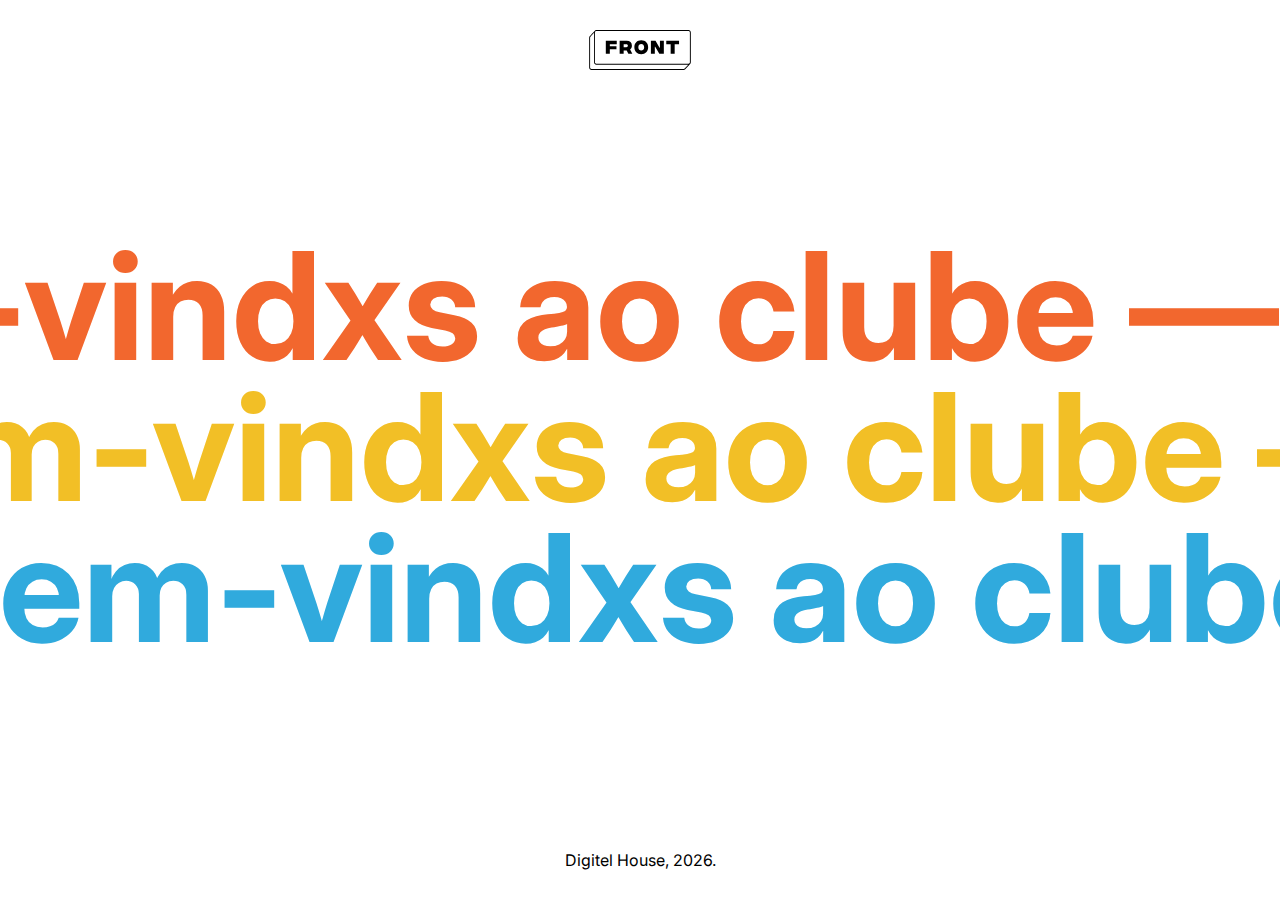
<file: Aula 02/index.html>
<!DOCTYPE html>
<html lang="en">
<head>
    <meta charset="UTF-8">
    <meta http-equiv="X-UA-Compatible" content="IE=edge">
    <meta name="viewport" content="width=device-width, initiel-scele=1.0">
    <title>Document</title>
    <link rel="stylesheet" href="css/style.css">
</head>
<body>
    <div class="container">
        <header>
            <img class="logo" src="img/logo.svg" elt="">
        </header>
        <main>
            <div class="marquee">
                <div class="marquee__inner">
                    <span>Bem-vindxs ao clube —</span>
                    <span>Bem-vindxs ao clube —</span>
                    <span>Bem-vindxs ao clube —</span>
                    <span>Bem-vindxs ao clube —</span>
                </div>
            </div>
            <div class="marquee">
                <div class="marquee__inner">
                    <span>Bem-vindxs ao clube —</span>
                    <span>Bem-vindxs ao clube —</span>
                    <span>Bem-vindxs ao clube —</span>
                    <span>Bem-vindxs ao clube —</span>
                </div>
            </div>
            <div class="marquee">
                <div class="marquee__inner">
                    <span>Bem-vindxs ao clube —</span>
                    <span>Bem-vindxs ao clube —</span>
                    <span>Bem-vindxs ao clube —</span>
                    <span>Bem-vindxs ao clube —</span>
                </div>
            </div>
        </main>
        <footer></footer>
        <script>
            window.addEventListener('load', () => {
                let today = new Date();
                document.querySelector('footer').innerText = `Digitel House, ${ today.getFullYear() }.`
            })
        </script>
    </div>
</body>
</html>
</file>
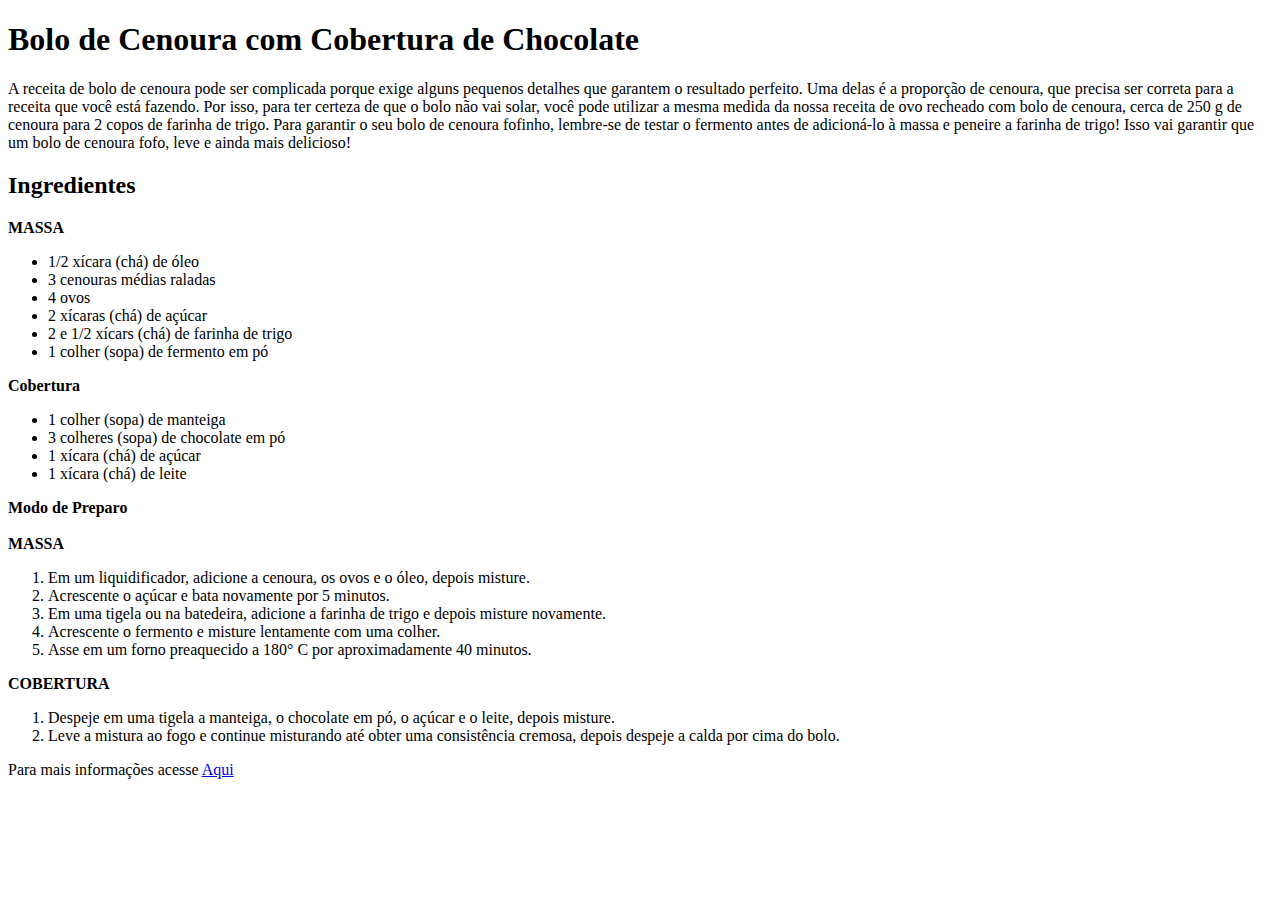
<file: Aula 04/index.html>
<!DOCTYPE html>
<html lang="en">
<head>
    <meta charset="UTF-8">
    <meta http-equiv="X-UA-Compatible" content="IE=edge">
    <meta name="viewport" content="width=device-width, initial-scale=1.0">
    <title>Aula 04</title>
</head>
<body>
    <main>
        <h1>Bolo de Cenoura com Cobertura de Chocolate</h1>

        A receita de bolo de cenoura pode ser complicada porque exige alguns pequenos detalhes que garantem o resultado perfeito. Uma delas é a proporção de cenoura, que precisa ser correta para a receita que você está fazendo. Por isso, para ter certeza de que o bolo não vai solar, você pode utilizar a mesma medida da nossa receita de ovo recheado com bolo de cenoura, cerca de 250 g de cenoura para 2 copos de farinha de trigo.
        Para garantir o seu bolo de cenoura fofinho, lembre-se de testar o fermento antes de adicioná-lo à massa e peneire a farinha de trigo! Isso vai garantir que um bolo de cenoura fofo, leve e ainda mais delicioso!

        <section>
            <h2>Ingredientes</h2>
            <span><strong>MASSA</strong></span>

            <p>
                <ul>
                    <li>1/2 xícara (chá) de óleo</li>
                    <li>3 cenouras médias raladas</li>
                    <li>4 ovos</li>
                    <li>2 xícaras (chá) de açúcar</li>
                    <li>2 e 1/2 xícars (chá) de farinha de trigo</li>
                    <li>1 colher (sopa) de fermento em pó</li>
                </ul>
                <span> <strong>Cobertura</strong> </span>
                <ul>
                    <li>1 colher (sopa) de manteiga
                    </li>
                    <li>3 colheres (sopa) de chocolate em pó</li>
                    <li>1 xícara (chá) de açúcar</li>
                    <li>1 xícara (chá) de leite</li>
                </ul>
                <span><strong> Modo de Preparo</strong></span><br> <br>
                    <span> <strong>MASSA</strong></span>
                    <ol>
                        <li>Em um liquidificador, adicione a cenoura, os ovos e o óleo, depois misture.</li>
                        <li>Acrescente o açúcar e bata novamente por 5 minutos.</li>
                        <li>Em uma tigela ou na batedeira, adicione a farinha de trigo e depois misture novamente.</li>
                        <li>Acrescente o fermento e misture lentamente com uma colher.</li>
                        <li>Asse em um forno preaquecido a 180° C por aproximadamente 40 minutos.</li>
                    </ol>
                    <span><strong>COBERTURA</strong></span><br>
                    <ol>
                        <li>Despeje em uma tigela a manteiga, o chocolate em pó, o açúcar e o leite, depois misture.</li>
                        <li>Leve a mistura ao fogo e continue misturando até obter uma consistência cremosa, depois despeje a calda por cima do bolo.</li>
                    </ol>
            </p>
        </section>
    </main>
    <footer>
        Para mais informações acesse
        <a href="https://www.tudogostoso.com.br/receita/23-bolo-de-cenoura.html">Aqui</a>
    </footer>
</body>
</html>
</file>
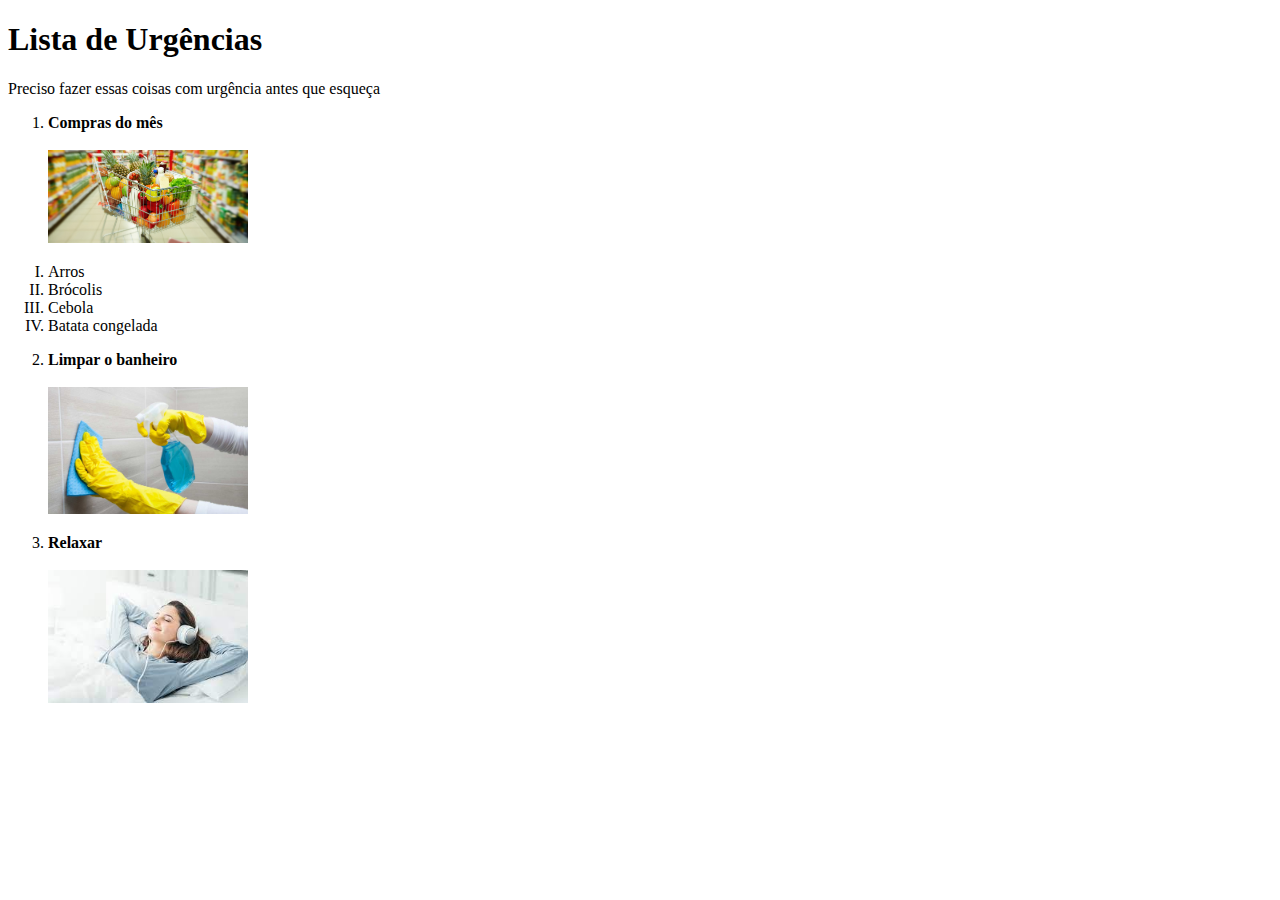
<file: Aula05/index.html>
<!DOCTYPE html>
<html lang="pt">
<head>
    <meta charset="UTF-8">
    <meta http-equiv="X-UA-Compatible" content="IE=edge">
    <meta name="viewport" content="width=device-width, initial-scale=1.0">
    <title>Aula 5</title>
</head>
<h1>Lista de Urgências</h1>
    Preciso fazer essas coisas com urgência antes que esqueça 
<body>
    <br>
    <ol>
        <li> <b>Compras do mês</b></li> <br>
        <img src="./img/compras.jpg" width="200px" alt="">
    </ol>
    <ol type="I" >
        <li>Arros</li>
        <li>Brócolis</li>
        <li>Cebola</li>
        <li>Batata congelada</li>
    </ol>
    <ol start="2" >
        <li> <b> Limpar o banheiro</b></li> <br>
        <img src="./img/banheiro.jpg" width="200px" alt="">
    </ol>
    <ol start="3">
        <li><b> Relaxar</b></li> <br>
        <img src="./img/relaxando.jpg" width="200px"  alt="">
    </ol>
</body>
</html>
</file>
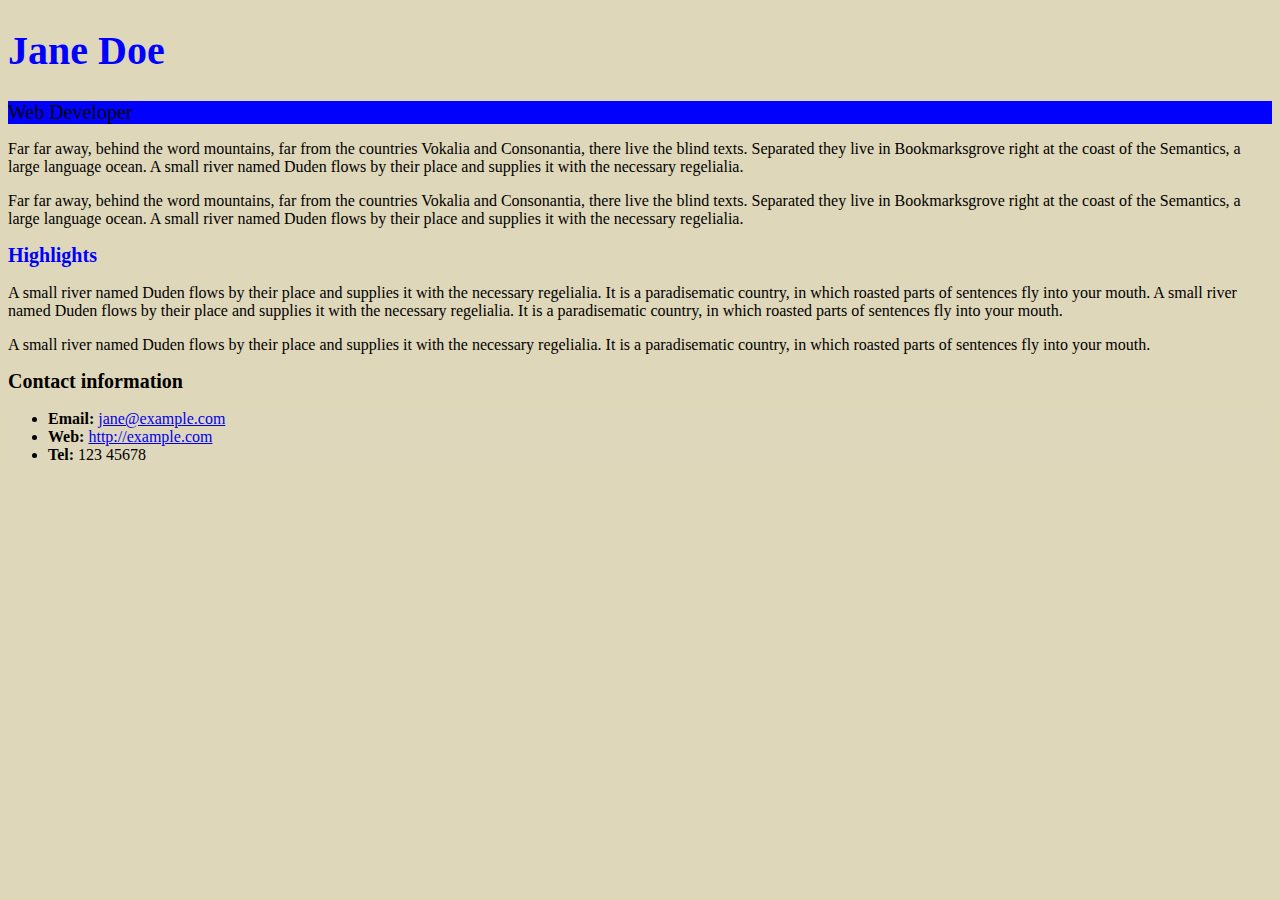
<file: Aula07/index.html>
<!DOCTYPE html>
<html lang="pt">

  <head>
    <meta charset="utf-8">
    <title>Jane Doe</title>
    <link rel="stylesheet" href="./css/style.css">
  </head>

  <body>
    <header>
      <h1>Jane Doe</h1>
      <div style="background-color: blue;" class="job-title">Web Developer</div>
    </header>

    <main>
      <p>Far far away, behind the word mountains, far from the countries Vokalia and Consonantia, 
        there live the blind texts. Separated they live in Bookmarksgrove right at the coast of 
        the Semantics, a large language ocean. A small river named Duden flows by their place and 
        supplies it with the necessary regelialia.</p>
      <p>Far far away, behind the word mountains, far from the countries Vokalia and Consonantia, 
        there live the blind texts. Separated they live in Bookmarksgrove right at the coast of 
        the Semantics, a large language ocean. A small river named Duden flows by their place and 
        supplies it with the necessary regelialia.</p>

      <h2 id="high">Highlights</h2>

      <p>A small river named Duden flows by their place and supplies it with the necessary regelialia. 
        It is a paradisematic country, in which roasted parts of sentences fly into your mouth. 
        A small river named Duden flows by their place and supplies it with the necessary regelialia. 
        It is a paradisematic country, in which roasted parts of sentences fly into your mouth.</p>
      <p>A small river named Duden flows by their place and supplies it with the necessary regelialia. 
        It is a paradisematic country, in which roasted parts of sentences fly into your mouth.</p>

    </main>

    <footer>
      <h2>Contact information</h2>
      <ul>
        <li><strong>Email:</strong>
          <a href="mailto:jane@example.com">jane@example.com</a>
        </li>
        <li><strong>Web:</strong>
          <a href="http://example.com">http://example.com</a>
        </li>
        <li><strong>Tel:</strong> 123 45678</li>
      </ul>
    </footer>

  </body>

</html>
</file>
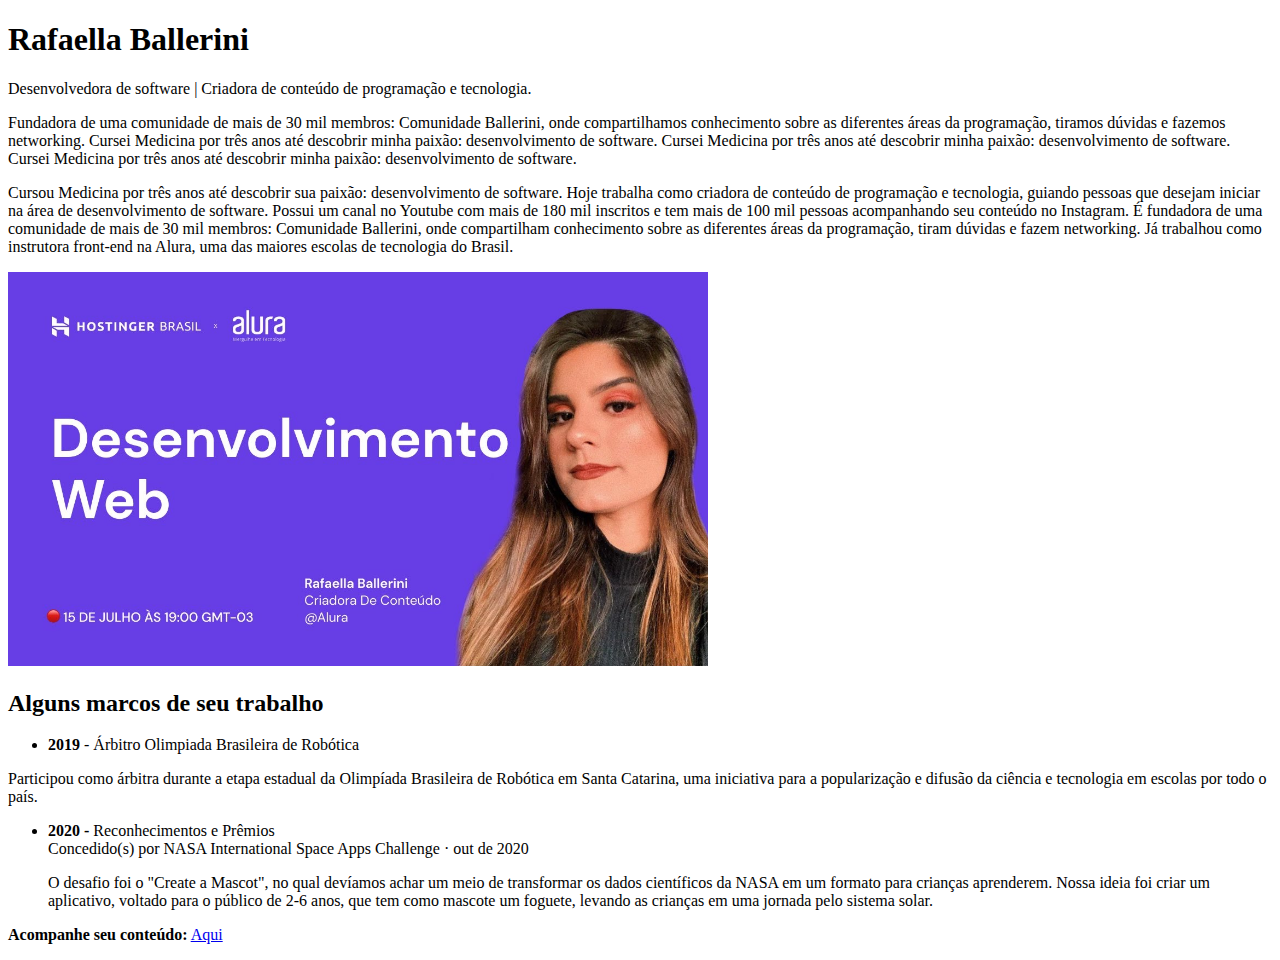
<file: Aula6/index.html>
<!DOCTYPE html>
<html lang="pt">
<head>
    <meta charset="UTF-8">
    <meta http-equiv="X-UA-Compatible" content="IE=edge">
    <meta name="viewport" content="width=device-width, initial-scale=1.0">
    <title>Mesa de Trabalho</title>
</head>
<h1>Rafaella Ballerini</h1>
<body>
    Desenvolvedora de software | Criadora de conteúdo de programação e tecnologia.
    <p>
        Fundadora de uma comunidade de mais de 30 mil membros: Comunidade Ballerini, onde compartilhamos conhecimento sobre as diferentes áreas da programação, tiramos dúvidas e fazemos networking.

        Cursei Medicina por três anos até descobrir minha paixão: desenvolvimento de software. 

        Cursei Medicina por três anos até descobrir minha paixão: desenvolvimento de software. 
        Cursei Medicina por três anos até descobrir minha paixão: desenvolvimento de software. 
    </p>
    <p>
        Cursou Medicina por três anos até descobrir sua paixão: desenvolvimento de software. 

Hoje trabalha como criadora de conteúdo de programação e tecnologia, guiando pessoas que desejam iniciar na área de desenvolvimento de software. Possui um canal no Youtube com mais de 180 mil inscritos e tem mais de 100 mil pessoas acompanhando seu conteúdo no Instagram.

É fundadora de uma comunidade de mais de 30 mil membros: Comunidade Ballerini, onde compartilham conhecimento sobre as diferentes áreas da programação, tiram dúvidas e fazem networking.

Já trabalhou como instrutora front-end na Alura, uma das maiores escolas de tecnologia do Brasil.
    </p>
    <img src="./img/rafa.jpg" width="700px"  alt="">
    <h2> Alguns marcos de seu trabalho</h2>
    <ul>
        <li><b>2019</b> - Árbitro Olimpiada Brasileira de Robótica</li>
    </ul>
    <p>
        Participou como árbitra durante a etapa estadual da Olimpíada Brasileira de Robótica em Santa Catarina, uma iniciativa para a popularização e difusão da ciência e tecnologia em escolas por todo o país.
    </p>
    <ul>
        <li><b>2020 - </b>Reconhecimentos e Prêmios</li>
        Concedido(s) por NASA International Space Apps Challenge · out de 2020
        <p>
            O desafio foi o "Create a Mascot", no qual devíamos achar um meio de transformar os dados científicos da NASA em um formato para crianças aprenderem.
            Nossa ideia foi criar um aplicativo, voltado para o público de 2-6 anos, que tem como mascote um foguete, levando as crianças em uma jornada pelo sistema solar.

        </p>
    </ul>

    <p>
        <b>Acompanhe seu conteúdo:</b> <a href="https://beacons.ai/rafaballerini" target="_blank" >Aqui</a>
    </p>
    
    
</body>
</html>
</file>
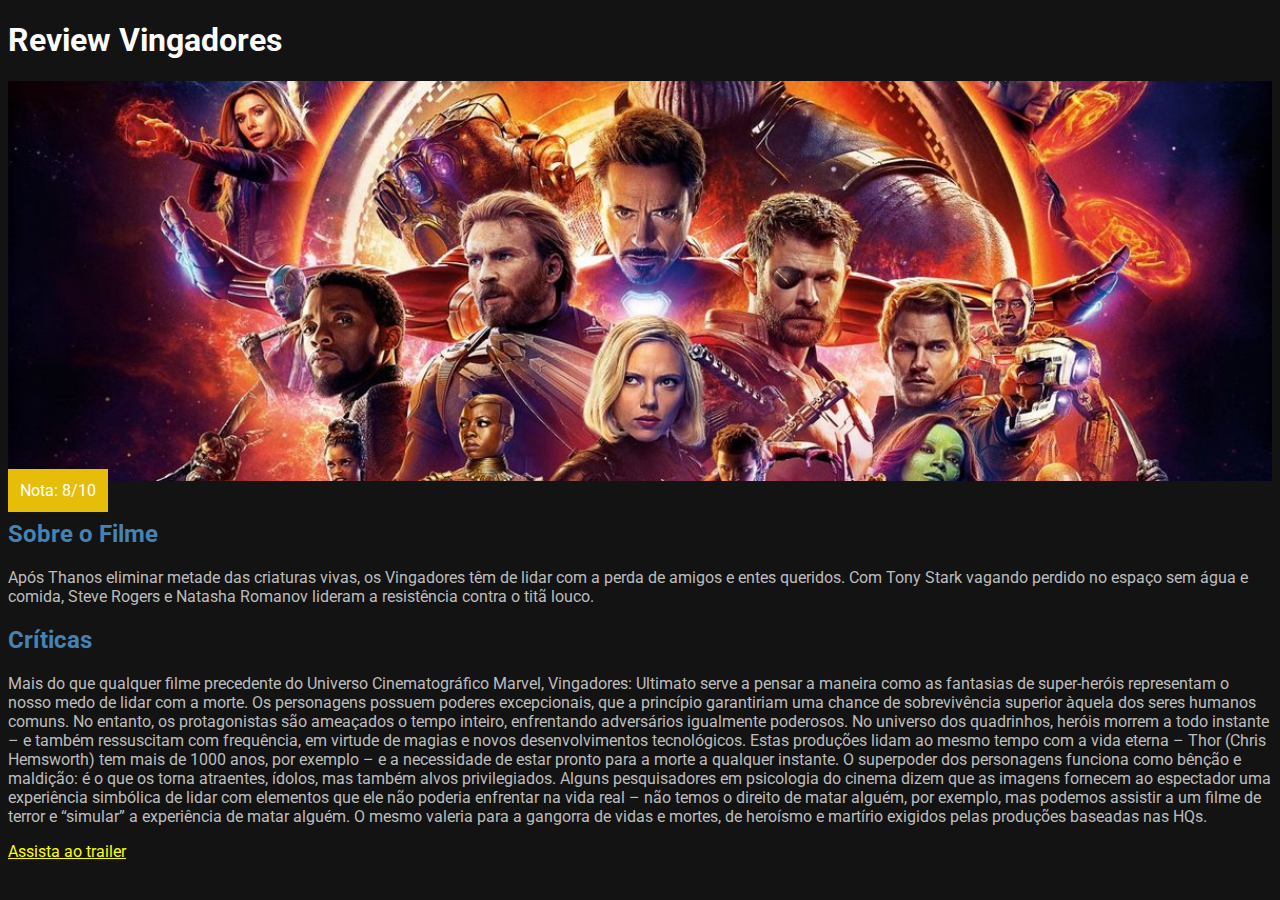
<file: MDT 08/index.html>
<!DOCTYPE html>
<html lang="en">
<head>
    <meta charset="UTF-8">
    <meta http-equiv="X-UA-Compatible" content="IE=edge">
    <meta name="viewport" content="width=device-width, initial-scale=1.0">
    <link rel="stylesheet" href="./css/style.css">

    <title>Review</title>
</head>
<body>

    <h1>Review Vingadores</h1>

    <div class="media-picture"></div>

    <span class="review-score">Nota: 8/10</span>

    <h2>Sobre o Filme</h2>

    <p>
        Após Thanos eliminar metade das criaturas vivas, os Vingadores têm de lidar com a perda de amigos e entes queridos. Com Tony Stark vagando perdido no espaço sem água e comida, Steve Rogers e Natasha Romanov lideram a resistência contra o titã louco.
    </p>

    <h2>Críticas</h2>

    <p>
        Mais do que qualquer filme precedente do Universo Cinematográfico Marvel, Vingadores: Ultimato serve a pensar a maneira como as fantasias de super-heróis representam o nosso medo de lidar com a morte. Os personagens possuem poderes excepcionais, que a princípio garantiriam uma chance de sobrevivência superior àquela dos seres humanos comuns. No entanto, os protagonistas são ameaçados o tempo inteiro, enfrentando adversários igualmente poderosos. No universo dos quadrinhos, heróis morrem a todo instante – e também ressuscitam com frequência, em virtude de magias e novos desenvolvimentos tecnológicos.
        Estas produções lidam ao mesmo tempo com a vida eterna – Thor (Chris Hemsworth) tem mais de 1000 anos, por exemplo – e a necessidade de estar pronto para a morte a qualquer instante. O superpoder dos personagens funciona como bênção e maldição: é o que os torna atraentes, ídolos, mas também alvos privilegiados. Alguns pesquisadores em psicologia do cinema dizem que as imagens fornecem ao espectador uma experiência simbólica de lidar com elementos que ele não poderia enfrentar na vida real – não temos o direito de matar alguém, por exemplo, mas podemos assistir a um filme de terror e “simular” a experiência de matar alguém. O mesmo valeria para a gangorra de vidas e mortes, de heroísmo e martírio exigidos pelas produções baseadas nas HQs.
    </p>

    <a href="http://">Assista ao trailer</a>

</body>
</html>
</file>
<file: Aula 02/css/style.css>
@import url('https://fonts.googleapis.com/css2?family=Inter:wght@500;700&display=swap');

:root {
    --brand-orange: #F2672E;
    --brand-yellow: #F2BF26;
    --brand-blue: #30AADD;
}

* {
    box-sizing: border-box;
    margin: 0;
    font-family: 'Inter'
}
 
.container {
    height: 100vh;
    padding: 30px;
    display: flex;
    flex-direction: column;
    justify-content: space-between;
    overflow: hidden;
}

header {
    display: flex;
    justify-content: center;
}

header .logo {
    height: 40px;
    
}

main {
    margin-top: -3vh;
}

main .marquee {
    font-size: 150px;
    font-weight: bold;
}

main .marquee .marquee__inner {
    width:fit-content;
    display: flex;
    animation: marquee 11s linear infinite;
    /* transform: translateX(-25%); */
    white-space:nowrap
}

main .marquee .marquee__inner span {
    margin-right: 0.25em;
}

main .marquee:nth-child(1) {
    color: var(--brand-orange);
    margin-bottom: -40px;
    transform: translateX(-30vw);
}

main .marquee:nth-child(2) {
    color: var(--brand-yellow);
    margin-bottom: -40px;
    transform: translateX(-20vw);
}

main .marquee:nth-child(3) {
    color: var(--brand-blue);
    transform: translateX(-10vw);
}

@keyframes marquee {
    0% {
        transform: translateX(0%)
    }
    100% {
        transform: translateX(-25%)
    }
}
 

footer {
    display: flex;
    justify-content: center;
}
</file>
<file: Aula07/css/style.css>
body {
    background-color: rgb(223, 215, 185);

    font-family: Georgia, 'Times New Roman', Times, serif;
}

h1 {
    color: blue;
    font-size: 40px;
}

h2 {
    font-size: 20px;
    color:black;
}

.job-title {
    background-color:blue;
    font-size: 20px;
}

#high {
    color: blue;
}

ul {
    color: black;
    background-color: rgb(223, 215, 187);
</file>
<file: MDT 08/css/style.css>
@import url('https://fonts.googleapis.com/css2?family=Roboto:wght@500&display=swap'); 

body {
    font-family: "Roboto", sans-serif;
    background-color: #131313;
}

h1 {
    font-family: "Roboto";
    color: white;
}

.media-picture {
    height: 400px;
    background-image: url("../img/marvel.jpg");
    background-repeat: no-repeat;
    background-size: cover;
    background-position: center;
}

.review-score {
    color: white;
    background-color: #e6bd09;
    padding: 12px;
}

h2 {
    color: steelblue;
}

p {
    color: #bdbdbd;
    font-family: "Roboto";
}

a {
    color: yellow;
}
</file>
